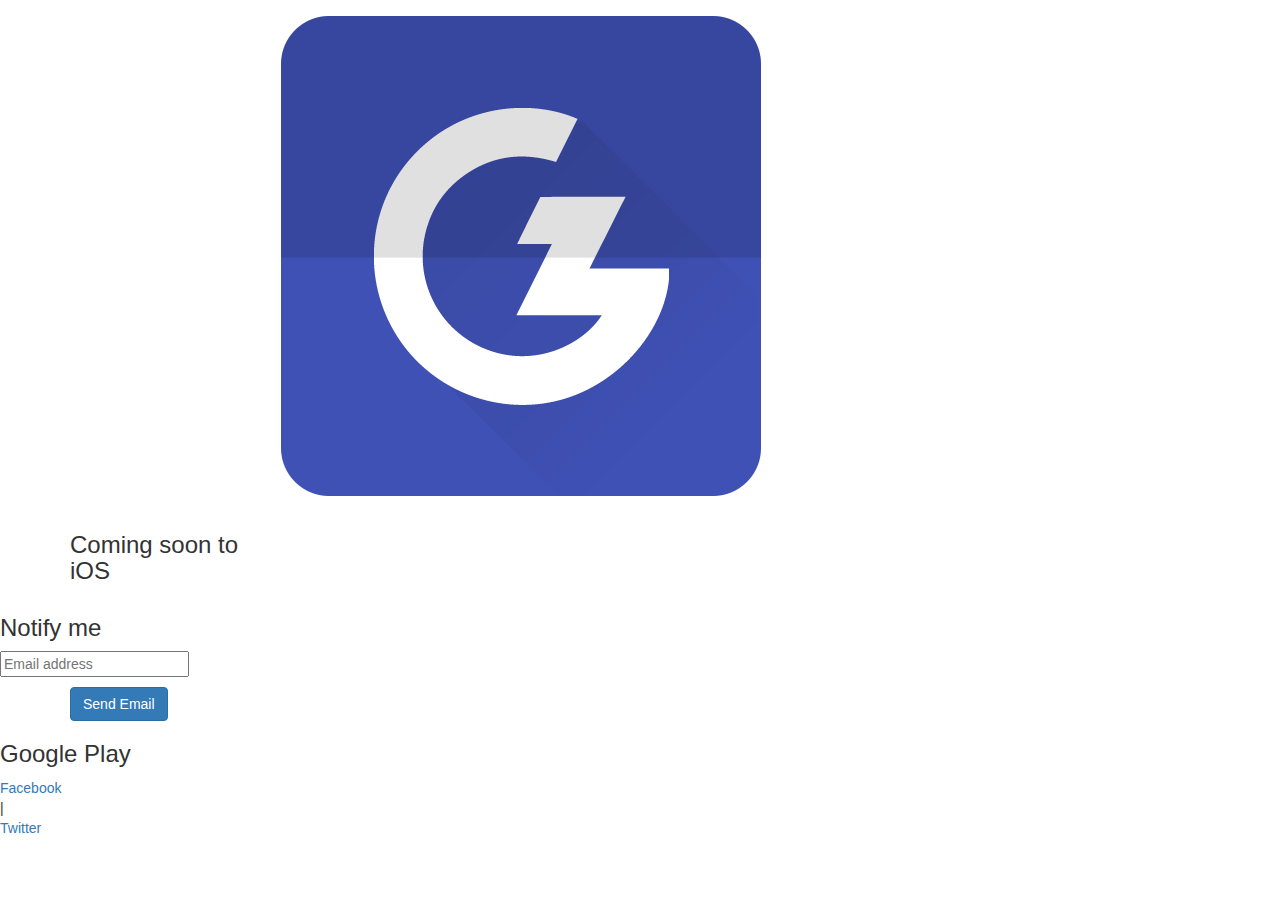
<file: Coming-soon/index.html>
<!DOCTYPE html>
<html lang="en">
  <head>
    <meta charset="utf-8">
    <meta http-equiv="X-UA-Compatible" content="IE=edge">
    <meta name="viewport" content="width=device-width, initial-scale=1">
    <link rel="shortcut icon" href="img/favicon.png">
    <title>Coming soon</title>

    
    <link href="css/bootstrap.css" rel="stylesheet">
    <link rel="stylesheet" type="text/css" href="css/css01.css">

    <script type="text/javascript">

    function func()
    {
      var y=document.getElementById("id1").value;
      
      if(y=="" || y==null)
      { 
          var err="Please Enter valid e-mail address";
         document.getElementById("demo").innerHTML = err;
      }
    }



    function Validation() 
    { 

      var Validation_message="Something looks wrong :(";
      var inpObj = document.getElementById("id1");
      
      if (inpObj.checkValidity() == false) 
    {
      document.getElementById("demo").innerHTML = Validation_message;
      document.getElementById("demo").style.color="#ff0000";
      document.getElementById("id1").style.borderColor="#ff0000";
    
    } 
    
    else 
    {
        document.getElementById("demo").innerHTML = "Thanks! We'll keep you posted.";
        document.getElementById("demo").style.color="#000000";
        document.getElementById("demo").style.opacity = "0.54";
        document.getElementById("id1").style.borderColor="#d1d1d1";
    
    } 
}
    </script>
    </head>

  <body>

  <section class="sec1">
    <div class="container">
      <div class="row">
        <div class=" col-xs-offset-2 col-xs-8 col-xs-offset-2 ">
          <div class="logo">
            <img src="img/gamezop-logo.png">
          </div>
        </div>
      </div>
    </div>
 

      <div class="container"> 
        <div id="header">
            <h3>Coming soon to <br>  <span>iOS</span></h3> 
        </div>
      </div>
  </section> 



      <section class="sec2">
      <div class="Notify">
            <h3>Notify me</h3>
          <div class="form-style-8">
            <form>
              <input type="email" name="myForm"  placeholder="Email address" maxlength="36" id="id1"/>
            </form>
          </div>  
          <div>
            <p id="demo"></p>
          </div>

        <div class="container">
          <div class="row">
            <div class="col-xs-12  ">
            <button type="button" class="btn btn-primary" alt="Submit" value="submit" onclick="Validation();func();" id="button1" onclick="setColor(button1)">Send Email</button>
            </div>
          </div>
        </div>
        </div>
        
        
        <div class="push"></div>
      </div>
      </section>


        <section class="sec3">
              <div class="footer">
                <h3>
                  <a href=""></a>Google Play</h3>
               <nav>
                 <a href=""><li>Facebook</li></a>
                 <li>|</li>
                 <a href=""><li>Twitter</li></a>
               </nav>
              </div>
        </section>
    <script src="js/bootstrap.js"></script>
  </body>
</html>
</file>
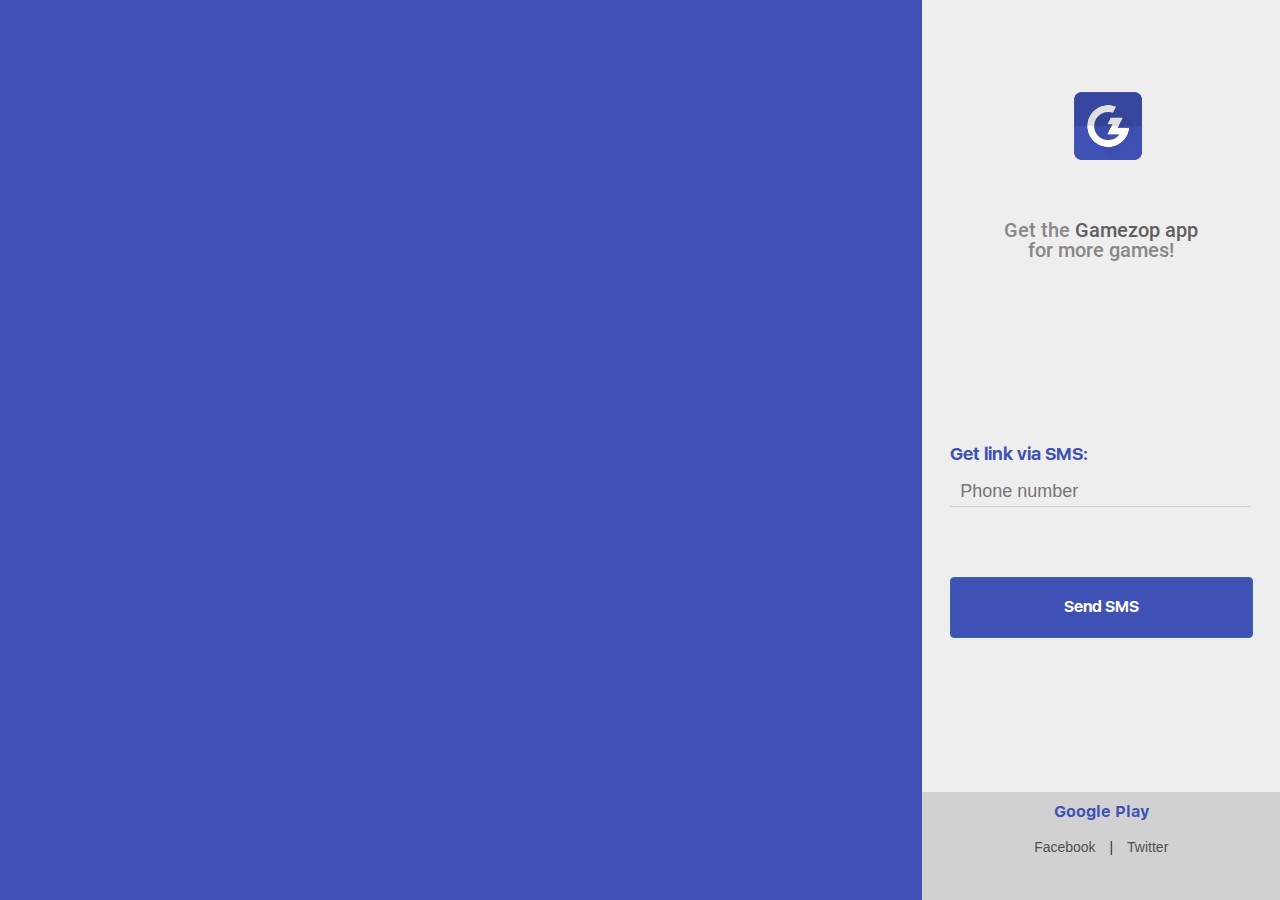
<file: exter/index.html>
<!DOCTYPE html>
<html lang="en">
  <head>
    <meta charset="utf-8">
    <meta http-equiv="X-UA-Compatible" content="IE=edge">
    <meta name="viewport" content="width=device-width, initial-scale=1">
    <link rel="shortcut icon"  href="img/favicon.png">
    <title>Gamezop</title>

    <!-- Bootstrap core CSS -->
    <link href="css/bootstrap.css" rel="stylesheet">
    <link rel="stylesheet" type="text/css" href="css/css01.css">
  </head>

  <body>
 
    <section class="sec1">
    </section>
  <section class="sec2">
    <section class="sec3">
      <div class="div2">
        <img src="img/gamezop-logo.png">
      </div>
      <div class="div3">
        <p><span id="span1">Get the</span><span id="span2"> Gamezop app</span></p>
      </div> 
      <div class="div4">
        <p><span id="span1">for more games!</span></p>
      </div>
    </section>

    <section class="sec4">
        <div class="div5">
          <p>Get link via SMS:</p>
          <div class="form-style-8">
            <form>
              <input type="email" name="myForm"  placeholder="Phone number" maxlength="36" id="id1"/>
            </form>
          </div>  
        </div>

        <div class="div6"></div>
        <div class="div7">
            <button type="button" class="btn btn-primary" alt="Submit" value="submit" onclick="" id="button1" onclick="setColor(button1)">Send SMS</button>
        </div>
    </section>

    <section class="sec5">
      <div class="footer">
        <p><a href="">Google Play</a></p> 
        <nav>
          <li><a href="">Facebook</a></li>
          <li>|</li>
          <li><a href="">Twitter</a></li>
        </nav>
      </div>
    </section>
   
  </section>
    
    <script src="https://ajax.googleapis.com/ajax/libs/jquery/1.11.3/jquery.min.js"></script>
    <script src="js/bootstrap.js"></script>
  </body>
</html>
</file>
<file: Coming-soon/css/css01.css>
@font-face
{
	font-family:font1;
	src:url(../fonts/SF-UI-Text-Medium.otf);
}

@font-face
{
	font-family:font2;
	src:url(../fonts/SF-UI-Text-Regular.otf);
}
@font-face
{
	font-family:font3;
	src:url(../fonts/SF-UI-Text-Bold.otf);
}
@font-face
{
	font-family:font4;
	src:url(../fonts/SF-UI-Display-Regular.otf);
}
@font-face
{
	font-family:font5;
	src:url(../fonts/SF-UI-Display-Bold.otf);
}







body
{
	background-color:#ffffff;
	height:100%;
	 width:100%;

	
}	

	@media only screen and (max-width:1024px){

		.sec1
		{	position: absolute;
			top:1%;
			margin-top: -2%;
			position: fixed;
			height:40%;
			width:100%;
			padding-top:5%;
			padding-left:23%;
		}
		.logo
		{
			width:23%;
			height:23%;
		}
		.logo img
		{
			width:100%;
			height:100%;
		}

		#header
		{
			padding-top:1%;
			padding-left:10%;

		}
		#header h3
		{
			font-family:font1;
			font-size: 35px;
			color:#000000;
			opacity:0.54;
			
		}
		#header h3 span
		{   
			font-family: font1;
			font-size:50px;
			margin-left:98px;

		}

		.sec2
		{	

			margin-top:-8%; 	
			padding-top:15%;
			position: absolute;
			top:20%;
			position: fixed;
			height:20%;
			width:100%;	

		}

		.Notify
		{
			padding-top:130px;
			padding-left:65px;
		}
	
		.Notify h3
		{	
			font-family: font5;
			font-size:30px;
			color:#3f51b5;
			font-weight: bold;
		}
		::-webkit-input-placeholder
		{
			 font-family:font4;	 
		}
		button 
		{
			margin:auto;
				
		}
		.btn
		{
			background-color:#3f51b5; 
			width:90%;
			height:30%;
			font-family: font3;
			font-size: 35px;
		}
		
		#demo
		{	font-family:font4;
			font-size:20px;
			padding-top:8px;
			padding-bottom: 9px;
			height:30px;
		}
		.push
		{
			 height: 290px; 
			 background-color:#ffffff;
		}

		.sec3
		{
			position: fixed;
			top:80%;
			height:30%;
			width:100%;
			
		}

		.footer
		{
   		 height: 100%;
   		 background-color: #eeeeee;
   		}

   		.footer h3
   		{	
   			padding:0.7%;
   			padding-top:2%;
   			font-family: font3;
   			font-size:28px;
   			color:#3f51b5;
   			font-weight: bold;
   			padding-left:40%;

		}

		.footer nav
		{
			padding:2%;
			padding-left:31%;
		}


		.footer nav li
		{
			display:inline;
			padding-left:6%;
			font-family: font2;
			font-size: 25px;
			color:#000000;
			opacity:0.54;
			

		}
		.footer a :hover
		{
			text-decoration:none;

		}

		.form-style-8 input[type="email"]

		{
		    box-sizing: border-box;
		    -webkit-box-sizing: border-box;
		    -moz-box-sizing: border-box;
		    outline: none;
		    display: block;
		    width: 92%;
		    padding: 10px;
		    border: none;
		    border-bottom: 1px solid #000000;
		    opacity: 0.3;
		    background: transparent;
		    margin-bottom: 0px;
		    font: 24px Arial, Helvetica, sans-serif;
		    height: 40px;
		}



}




	@media only screen and (max-width:980px){

		.sec1
		{	position: absolute;
			top:1%;
			position: fixed;
			height:40%;
			width:100%;
			padding-top:8%;
			padding-left:23%;
		}
		.logo
		{
			width:45%;
			height:45%;
		}
		.logo img
		{
			width:100%;
			height:100%;
		}

		#header
		{
			padding-top:10%;
			padding-left:5%;

		}
		#header h3
		{
			font-family:font1;
			font-size: 50px;
			color:#000000;
			opacity:0.54;
			
		}
		#header h3 span
		{   
			font-family: font1;
			font-size:65px;
			margin-left:140px;

		}

		.sec2
		{	

			margin-top:-6%;	
			padding-top:15%;
			position: absolute;
			top:30%;
			position: fixed;
			height:50%;
			width:100%;
			

		}

		.Notify
		{
			padding-top:130px;
			padding-left:65px;
		}
	
		.Notify h3
		{	
			font-family: font5;
			font-size:30px;
			color:#3f51b5;
			font-weight: bold;
		}
		::-webkit-input-placeholder
		{
			 font-family:font4;	 
		}
		button 
		{
			margin:auto;	
		}
		.btn
		{
			background-color:#3f51b5; 
			width:90%;
			height:30%;
			font-family: font3;
			font-size: 30px;
		}
		
		#demo
		{	font-family:font4;
			font-size:25px;
			color:#ff0000;
			padding-top:12px;
			padding-bottom: 10px;
			height:50px;
		}
		.push
		{
			 height: 290px; 
			 background-color:#ffffff;
		}

		.sec3
		{
			position: fixed;
			top:80%;
			height:30%;
			width:100%;
			
		}

		.footer
		{
   		 height: 70%; 
   		 background-color: #eeeeee;
   		}

   		.footer h3
   		{
   			padding:0.7%;
   			padding-top:6%;
   			font-family: font3;
   			font-size:28px;
   			color:#3f51b5;
   			font-weight: bold;
   			padding-left:40%;

		}

		.footer nav
		{
			padding:4%;
			padding-left:31%;
		}


		.footer nav li
		{
			display:inline;
			padding-left:6%;
			font-family: font2;
			font-size: 25px;
			color:#000000;
			opacity:0.54;
			

		}
		.footer a :hover
		{
			text-decoration:none;

		}

		.form-style-8 input[type="email"]

		{
		    box-sizing: border-box;
		    -webkit-box-sizing: border-box;
		    -moz-box-sizing: border-box;
		    outline: none;
		    display: block;
		    width: 92%;
		    padding: 10px;
		    border: none;
		    border-bottom: 1px solid #000000;
		    opacity: 0.3;
		    background: transparent;
		    margin-bottom: 0px;
		    font: 28px Arial, Helvetica, sans-serif;
		    height: 50px;
		}



}




@media only screen and (max-width:768px){

		.sec1
		{	
			position: absolute;
			top:1%;
			height:40%;
			width:100%;

			padding-top:8%;
			padding-left:26%;
		}
		.logo
		{
			width:40%;
			height:40%;
		}
		.logo img
		{
			width:100%;
			height:100%;
		}

		#header
		{
			padding-top:4%;
			margin-left:-34px;
			
		}

		
		#header h3
		{
			font-family:font1;
			font-size: 37px;
			color:#000000;
			opacity:0.54;
			
		}
		#header h3 span
		{   
			font-family: font1;
			font-size:42px;
			margin-left:100px;

		}

		.sec2
		{	
			padding-top:18%;
			position: absolute;
			top:20%;
			height:40%;
			width:100%;
		
		}

		.Notify
		{
			padding-top:110px;
			padding-left:45px;
		}
	
		.Notify h3
		{	
			font-family: font5;
			font-size:20px;
			color:#3f51b5;
			font-weight: bold;
		}
		::-webkit-input-placeholder
		{
			 font-family:font4;	 
		}
		button 
		{
			margin:auto;	
		}
		.btn
		{
			background-color:#3f51b5; 
			width:90%;
			height:20%px;
			font-family: font3;
			font-size: 20px;
		}
		
		#demo
		{	font-family:font4;
			font-size:18px;
			color:#ff0000;
			padding-top:6px;
			height:26px;
		}
		.push
		{
			 height: 150px; 
			 background-color:#ffffff;
		}


		.sec3
		{
			position: fixed;
			top:82%;
			height:40%;
			width:100%;
			
		}
		.footer
		{
   		 height: 80%; 
   		 background-color: #eeeeee;
   		}

   		.footer h3
   		{
   			padding:0.3%;
   			padding-top:3%;
   			font-family: font3;
   			font-size:18px;
   			color:#3f51b5;
   			font-weight: bold;
   			padding-left:40%;

		}

		.footer nav
		{
			padding:1%;
			padding-left:27%;
		}


		.footer nav li
		{
			display:inline;
			padding-left:7%;
			font-family: font2;
			font-size: 18px;
			color:#000000;
			opacity:0.54;
			

		}
		.footer a :hover
		{
			text-decoration:none;

		}

		.form-style-8 input[type="email"]

		{
		    box-sizing: border-box;
		    -webkit-box-sizing: border-box;
		    -moz-box-sizing: border-box;
		    outline: none;
		    display: block;
		    width: 92%;
		    padding: 5px;
		    border: none;
		    border-bottom: 1px solid #000000;
		    opacity: 0.3;
		    background: transparent;
		    margin-bottom: 0px;
		    font: 19px Arial, Helvetica, sans-serif;
		    height: 30px;
		}

}


@media only screen and (max-width:640px){

		.sec1
		{	position: absolute;
			top:1%;
			height:40%;
			width:100%;
			padding-top:8%;
			padding-left:25%;
		}
		.logo
		{
			width:50%;
			height:50%;
		}
		.logo img
		{
			width:100%;
			height:100%;
		}

		#header
		{
			padding-top:8%;
			margin-left:-30px;
		}
		#header h3
		{
			font-family:font1;
			font-size: 35px;
			color:#000000;
			opacity:0.54;
			
		}
		#header h3 span
		{   
			font-family: font1;
			font-size:40px;
			margin-left:90px;

		}

		.sec2
		{	
			padding-top:15%;
			position: absolute;
			top:20%;
			height:50%;
			width:100%;
			

		}

		.Notify
		{
			padding-top:180px;
			padding-left:45px;
		}
	
		.Notify h3
		{	
			font-family: font5;
			font-size:20px;
			color:#3f51b5;
			font-weight: bold;
		}
		::-webkit-input-placeholder
		{
			 font-family:font4;	 
		}
		button 
		{
			margin:auto;	
		}
		.btn
		{
			background-color:#3f51b5; 
			width:90%;
			height:20%px;
			font-family: font3;
			font-size: 20px;
		}
		
		#demo
		{	font-family:font4;
			font-size:18px;
			color:#ff0000;
			padding-top:6px;
			height:26px;
		}
		.push
		{
			 height: 150px; 
			 background-color:#ffffff;
		}

		.sec3
		{
			position: fixed;
			top:86%;
			height:40%;
			width:100%;
			
		}

		.footer
		{
   		 height: 90%; 
   		 background-color: #eeeeee;
   		}

   		.footer h3
   		{
   			padding:0.3%;
   			padding-top:4%;
   			font-family: font3;
   			font-size:18px;
   			color:#3f51b5;
   			font-weight: bold;
   			padding-left:38%;

		}

		.footer nav
		{
			padding:1%;
			padding-left:25%;
		}


		.footer nav li
		{
			display:inline;
			padding-left:7%;
			font-family: font2;
			font-size: 18px;
			color:#000000;
			opacity:0.54;
			

		}
		.footer a :hover
		{
			text-decoration:none;

		}

		.form-style-8 input[type="email"]

		{
		    box-sizing: border-box;
		    -webkit-box-sizing: border-box;
		    -moz-box-sizing: border-box;
		    outline: none;
		    display: block;
		    width: 92%;
		    padding: 5px;
		    border: none;
		    border-bottom: 1px solid #000000;
		    opacity: 0.3;
		    background: transparent;
		    margin-bottom: 0px;
		    font: 19px Arial, Helvetica, sans-serif;
		    height: 30px;
		}



}


	
	/* For iPhone 6 and 6 plus or for medium sized diplays */
	
	@media only screen and (max-width: 480px){

	.sec1
		{	position:absolute;
			top:2%;
			width:100%;
			height:40%;
			padding-top:10%;
			padding-left:20%;
		}
		.logo
		{
			width:54%;
			height:54%;
		}
		.logo img
		{
			width:100%;
			height:100%;
		}

		#header
		{
			padding-top:6%;
			margin-left:-25px;
		}
		#header h3
		{
			font-family:font1;
			font-size: 30px;
			color:#000000;
			opacity:0.54;
			
		}
		#header h3 span
		{   
			font-family: font1;
			font-size:40px;
			margin-left:70px;

		}

		.sec2
		{	
			padding-top:15%;
			position: absolute;
			top:20%;
			height:50%;
			width:100%;
			

		}

		.Notify
		{
			padding-top:150px;
			padding-left:45px;
		}
	
		.Notify h3
		{	
			font-family: font5;
			font-size:18px;
			color:#3f51b5;
			font-weight: bold;
		}
		::-webkit-input-placeholder
		{
			 font-family:font4;	 
		}
		button 
		{
			margin:auto;	
		}
		.btn
		{
			background-color:#3f51b5; 
			width:90%;
			height:20%px;
			font-family: font3;
			font-size: 18px;
		}
		
		#demo
		{	font-family:font4;
			font-size:15px;
			color:#ff0000;
			padding-top:4px;
			height:23px;
		}
		.push
		{
			 height: 120px; 
			 background-color:#ffffff;
		}

		.sec3
		{
			position: fixed;
			top:84%;
			height:40%;
			width:100%;
			
		}

		.footer
		{
   		 height: 90%; 
   		 width:100%;
   		 background-color: #eeeeee;
   		}

   		.footer h3
   		{
   			padding:0.3%;
   			padding-top:4%;
   			font-family: font3;
   			font-size:15px;
   			color:#3f51b5;
   			font-weight: bold;
   			padding-left:38%;

		}

		.footer nav
		{
			padding:1%;
			padding-left:25%;
		}


		.footer nav li
		{
			display:inline;
			padding-left:5%;
			font-family: font2;
			font-size: 15px;
			color:#000000;
			opacity:0.54;
			

		}
		.footer a :hover
		{
			text-decoration:none;

		}

		.form-style-8 input[type="email"]

		{
		    box-sizing: border-box;
		    -webkit-box-sizing: border-box;
		    -moz-box-sizing: border-box;
		    outline: none;
		    display: block;
		    width: 92%;
		    padding: 3px;
		    border: none;
		    border-bottom: 1px solid #000000;
		    opacity: 0.3;
		    background: transparent;
		    margin-bottom: 0px;
		    font: 16px Arial, Helvetica, sans-serif;
		    height: 30px;
		}
	}



	/*For iPhone 4 and 5 or for the smaller display*/

	@media only screen and (max-width:320px){


		
		.sec1
		{	position: absolute;
			top:2%;
			height:40%;
			width:100%;
			padding-top:3%;
			padding-left:20%;
			
		}
		.logo
		{
			width:53%;
			height:53%;
		}
		.logo img
		{
			width:100%;
			height:100%;
		}

		#header
		{
			padding-top:2%;
			margin-left:-9px;
			vertical-align: middle
		
		}
		#header h3
		{
			font-family: font1;
			font-size: 20px;
			color:#000000;
			opacity:0.54;
			
		}
		#header h3 span
		{   
			font-family: font1;
			font-size:30px;
			margin-left:50px;

		}
		.sec2
		{	padding-top:15%;
			position: absolute;
			top:25%;
			height:50%;
			width:100%;
			

		}

		.Notify
		{
			padding-top:70px;
			padding-left:25px;
		}
	
		.Notify h3
		{	
			font-family: font5;
			font-size:12px;
			color:#3f51b5;
			
		}

		::-webkit-input-placeholder
		 {
			 font-family:font4;
			 
			}
		#demo
		{	font-family:font4;
			font-size:10px;
			color:#ff0000;
			
			padding-top:3px;
		}
		button 
		{
			margin:auto;	
		}
		.btn
		{
			background-color:#3f51b5; 
			width:85%;
			height:20%px;
			font-family: font3;
			font-size:12px;
		}

		.push
		{
			 height: 10%; 
			 background-color:#ffffff;
		}
		.sec3
		{
			position: fixed;
			top:79.5%;
			height:20%;
			width:100%;
			
		}

		.footer
		{
   		 height: 84%;
   		 width:100%; 
   		 background-color: #eeeeee;
   		}

   		.footer h3
   		{
   			padding:1%;
   			padding-top:6%;
   			font-family: font3;
   			font-size:11px;
   			color:#3f51b5;
   			padding-left:39%;

		}

		.footer nav
		{
			padding:1%;
			padding-left:25%;
		}


		.footer nav li
		{
			display:inline;
			padding-left:5%;
			font-family: font2;
			font-size: 11px;
			color:#000000;
			opacity:0.54;
			

		}
		.footer a :hover
		{
			text-decoration:none;

		}
	

		.form-style-8 input[type="email"]

		{
		    box-sizing: border-box;
		    -webkit-box-sizing: border-box;
		    -moz-box-sizing: border-box;
		    outline: none;
		    display: block;
		    width: 90%;
		    padding: 3px;
		    border: none;
		    border-bottom: 1px solid #000000;
		    opacity: 0.3;
		    background: transparent;
		    margin-bottom: 0px;
		    font: 12px Arial, Helvetica, sans-serif;
		    color:#000000;

		    height: 30px;
		}

		}
</file>
<file: exter/css/css01.css>
@font-face
{
	font-family:font1;
	src:url(../fonts/SF-UI-Text-Medium.otf);
}

@font-face
{
	font-family:font2;
	src:url(../fonts/SF-UI-Text-Regular.otf);
}
@font-face
{
	font-family:font3;
	src:url(../fonts/SF-UI-Text-Bold.otf);
}
@font-face
{
	font-family:font4;
	src:url(../fonts/SF-UI-Display-Regular.otf);
}
@font-face
{
	font-family:font5;
	src:url(../fonts/SF-UI-Display-Bold.otf);
}
@font-face
{
	font-family:font6;
	src:url(../fonts/Roboto-Medium_1.ttf);
}
@font-face
{
	font-family:font7;
	src:url(../fonts/Roboto-light_1.ttf);
}


body 
{
 padding:0px;
 background-color:#3f51b5; 
}

.sec2
{
	position:absolute;
	top:-0.01%;
	left:72%;
	width:28%;
	height:100%;
	background-color: #eeeeee;
	
}
.sec3
{
	height:40%;
	width:100%;

}


.div2 
{	
	position:relative;
	top:25%;
}
.div2 img
{
	height:100%;
	width:20%;
	margin-left:42%;
}
.div3
{
	position:relative;
	top:40%;
	
}
.div3 p
{
	text-align: center;
	font-size: 20px;
	font-family: font6;

}
.div4
{
	position:relative;
	top:35%;	
}
.div4 p
{
	text-align: center;
	font-size: 20px;
	font-family: font6;

}
#span1
{
	opacity:0.54;
}
#span2
{
	opacity:0.76;
}
.sec4
{
	
	width:100%;
	height:45%;
	padding-top:-4%;
}
.div5
{
	
	position:relative;
	top:20%;
}
.div5 p
{
	font-size: 18px;
	margin-left:8%;
	font-family: font5;
	color:#3f51b5;
	font-weight: bold;
}
.form-style-8 input[type="email"]

{
		    box-sizing: border-box;
		    -webkit-box-sizing: border-box;
		    -moz-box-sizing: border-box;
		    outline: none;
		    display: block;
		    width: 84%;
		    padding: 10px;
		    border: none;
		    border-bottom: 1px solid #d1d1d1;
		    opacity: 1;
		    background: transparent;
		    margin-bottom: 0px;
		    font: 18px Arial, Helvetica, sans-serif;
		    height: 30px;
		  	margin-left:8%;
		   
}


.div6
{
	position:relative;
	top:20%;
	font-family:font4;
	font-size:20px;
	color:#ff0000;
	padding-top:8px;
	padding-bottom: 9px;
	height:30px;
	
}
.div7
{
	position:relative;
	top:30%;
	height:15%;
	width:90%;
	margin-left:8%;
	
}
.btn
{
	background-color:#3f51b5; 
	
	height:100%;
	width:94%;
	font-family: font5;
	font-size: 16px;
}

.sec5
{
	position:relative;
	top:3%;
	height:12%;
	width:100%;
	
}
.footer
{
	height:100%;
	width:100%;
	background-color: #d1d1d1;
}
.footer p
{
	padding-top:2.5%;
}
.footer p a
{
	font-size: 16px;
	margin-left:37%;
	color:#3f51b5;
	font-family: font3;
    font-weight: bolder;
}

.footer nav
{
	
	padding-left: 30%;
	padding-top:0.8%;
}
.footer nav li
{
	display: inline;
	padding:2%;
	}
.footer nav li a
{
	
	color:#000000;
	opacity:0.64;

}
.footer p a:hover
{
 text-decoration: none;
 opacity:0.8;
}
</file>
